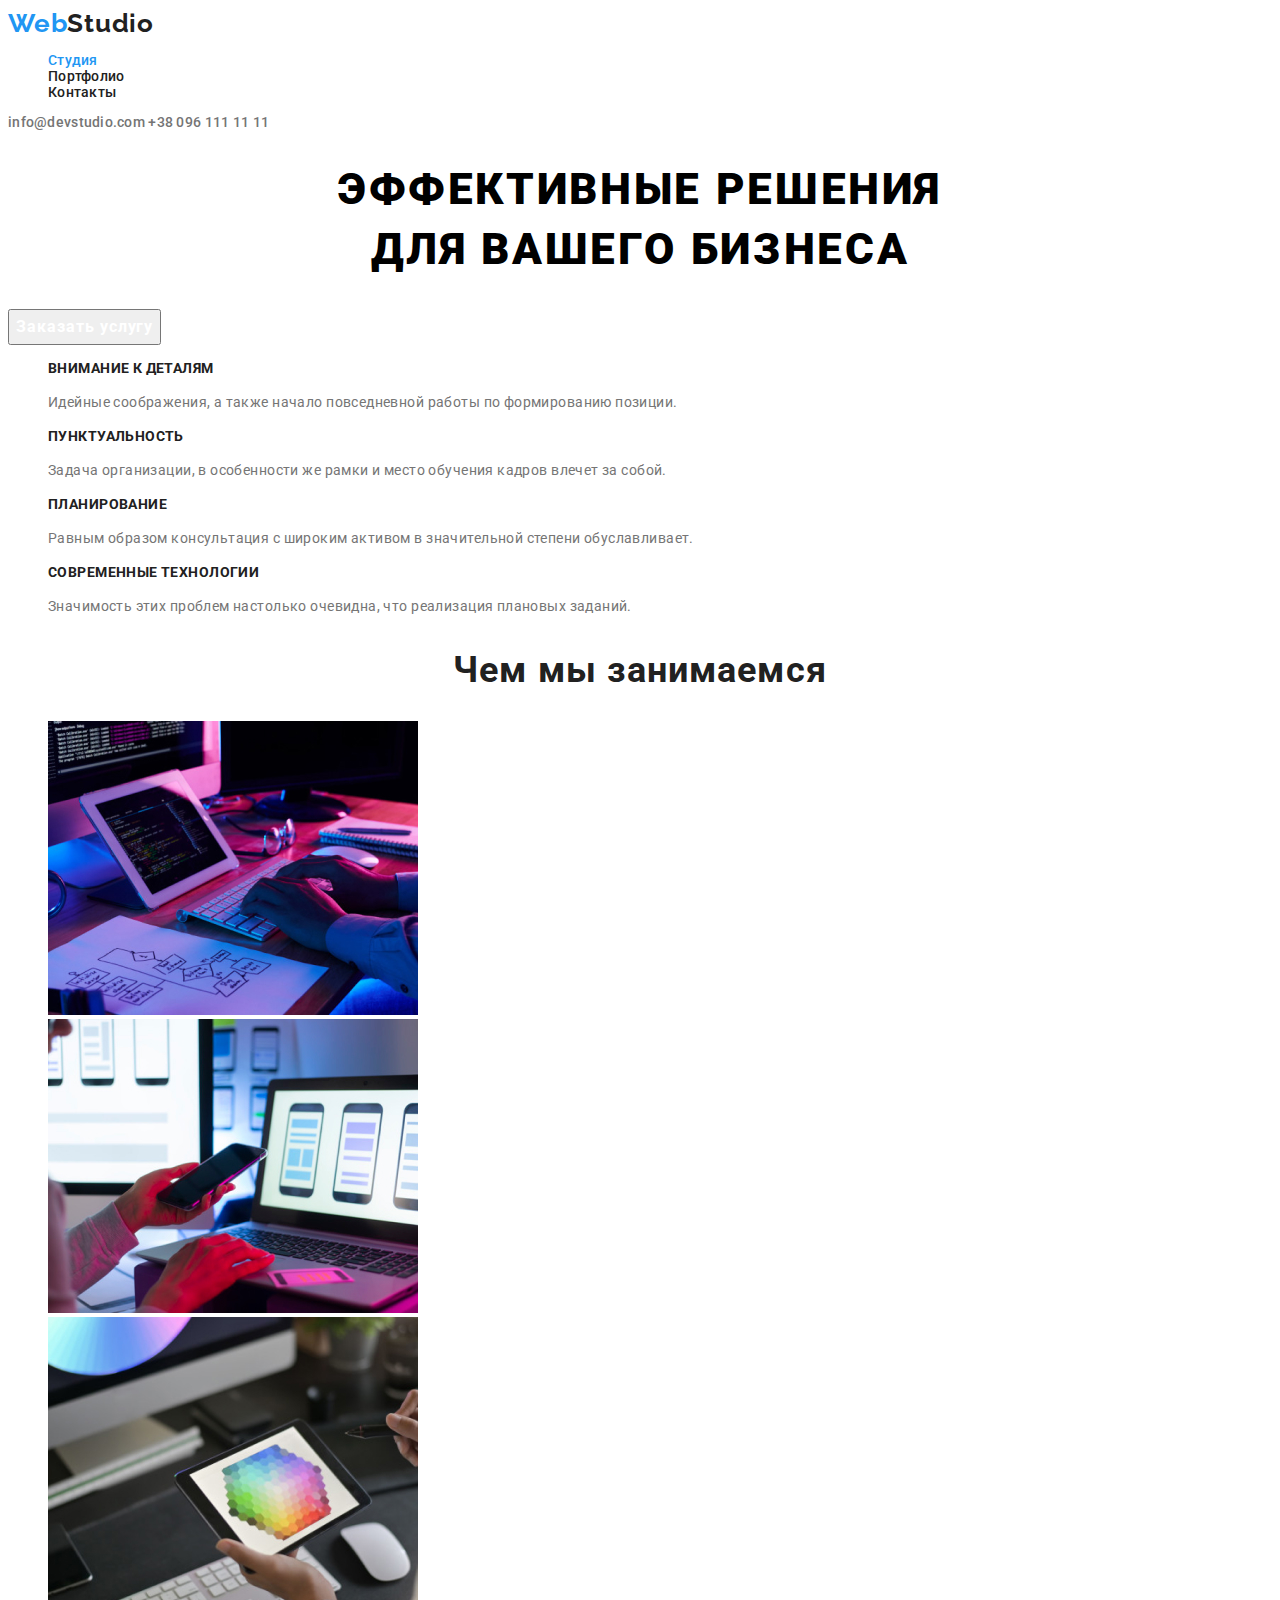
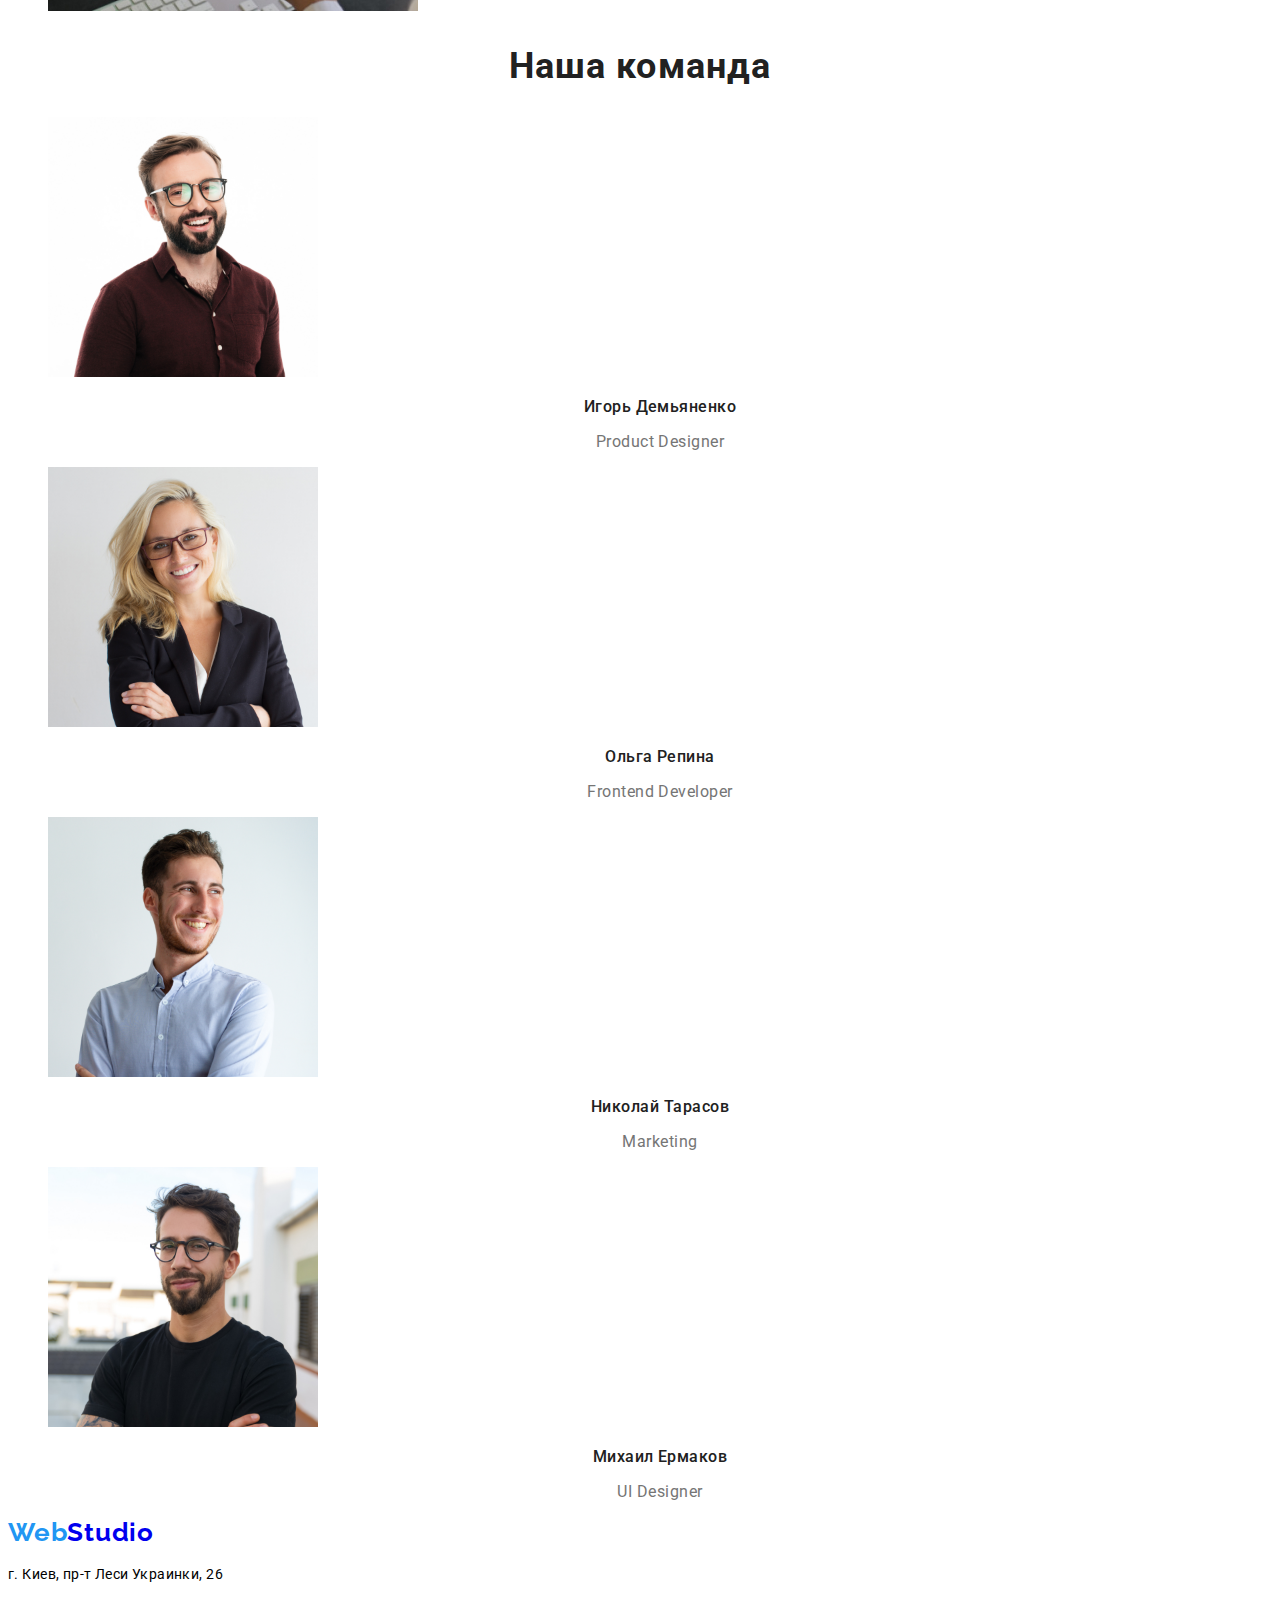
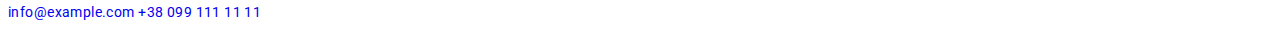
<file: index.html>
<!DOCTYPE html>
<html lang="ru">
<head>
    <meta charset="UTF-8">
    <meta name="viewport" content="width=device-width, initial-scale=1.0">
    <title>WebStudio</title>
    <link rel="preconnect" href="https://fonts.gstatic.com">
    <link href="https://fonts.googleapis.com/css2?family=Raleway:wght@600&family=Roboto:wght@400;500;700;900&display=swap"
        rel="stylesheet">
    <link rel="stylesheet" href="./css/styles.css" />
</head>
<body class="body studio">
    <header class="header">
        <nav class="site-nav">
            <a class="header-logo" href="./index.html"><span>Web</span>Studio</a>
            <ul class="nav-list">
                <li class="nav-list-item"> 
                    <a class="nav-list-link current" href="./index.html">Студия</a>
                </li>
                <li class="nav-list-item"> 
                    <a class="nav-list-link" href="./portfolio.html">Портфолио</a>
                </li>
                <li class="nav-list-item"> 
                    <a class="nav-list-link" href="#">Контакты</a>
                </li>
            </ul>
        </nav>

        <address class="header-address">
            <a class="header-mail" href="tomail:info@devstudio.com">info@devstudio.com</a>
            <a class="header-tel" href="tel:+380961111111">+38 096 111 11 11</a>
        </address>
        
    </header>
    <main class="main studio">
        <section class="hero">
            <h1 class="hero-title">Эффективные решения <br> для вашего бизнеса</h1><!-- Возможно не <br> ,а css-->
            <button class="hero-btn" type="button">Заказать услугу</button>
        </section>

        <section class="about">
            <ul class="about-list">
                <li class="about-list-item">
                    <h3 class="about-subtitle">Внимание к деталям</h3>
                    <p class="about-description">Идейные соображения, а также начало повседневной работы по формированию позиции.</p>
                </li>
                <li class="about-list-item">
                    <h3 class="about-subtitle">Пунктуальность</h3>
                    <p class="about-description">Задача организации, в особенности же рамки и место обучения кадров влечет за собой.</p>
                </li>
                
                <li class="about-list-item">
                    <h3 class="about-subtitle">Планирование</h3>
                    <p class="about-description">Равным образом консультация с широким активом в значительной степени обуславливает.</p>
                </li>
                <li class="about-list-item">
                    <h3 class="about-subtitle">Современные технологии</h3>
                    <p class="about-description">Значимость этих проблем настолько очевидна, что реализация плановых заданий.</p>
                </li>
            </ul>
            <h2 class="about-title">Чем мы занимаемся</h2>
            <ul class="about-links">
                <li>
                    <a href="#"><img src="image/img.jpg" alt="человек работает за компьютером" width="370" height="294"></a>
                </li>
                <li>
                    <a href="#"><img src="image/img(1).jpg" alt="человек с телефоном в руках" width="370" height="294"></a>
                </li>
                <li>
                    <a href="#"><img src="image/img(2).jpg" alt="планшет в руках" width="370" height="294"></a>
                </li>
            </ul>

        </section>

        <section class="command">
            <h2 class="command-title">Наша команда</h2>
            <ul class="command-list">
                <li>
                    <a href="#"><img src="image/img(3).jpg" alt="Фото Игорь Демьяненко" width="270" height="260"></a>
                    <h3 class="command-list-name">Игорь Демьяненко</h3>
                    <p class="command-description">Product Designer</p>
                </li>
                <li>
                    <a href="#"><img src="image/img(4).jpg" alt="Фото Ольга Репина" width="270" height="260"></a>
                    <h3 class="command-list-name">Ольга Репина</h3>
                    <p class="command-description">Frontend Developer</p>
                </li>
                <li>
                    <a href="#"><img src="image/img(5).jpg" alt="Фото Николай Тарасов" width="270" height="260"></a>
                    <h3 class="command-list-name">Николай Тарасов</h3>
                    <p class="command-description">Marketing</p>
                </li>
                <li>
                    <a href="#"><img src="image/img(6).jpg" alt="Фото Михаил Ермаков" width="270" height="260"></a>
                    <h3 class="command-list-name">Михаил Ермаков</h3>
                    <p class="command-description">UI Designer</p>
                </li>
            </ul>
        </section>

    </main>

    <footer class="footer">
        <a class="footer-logo" href="./index.html"><span>Web</span>Studio</a>
        <address class="address">
            <p class="footer-address-item">г. Киев, пр-т Леси Украинки, 26</p>
            <a class="footer-mail" href="mailto:info@example.com">info@example.com</a>
            <a class="footer-tel" href="tel:+380991111111">+38 099 111 11 11</a>
        </address>
    </footer>
    
</body>
</html>
</file>
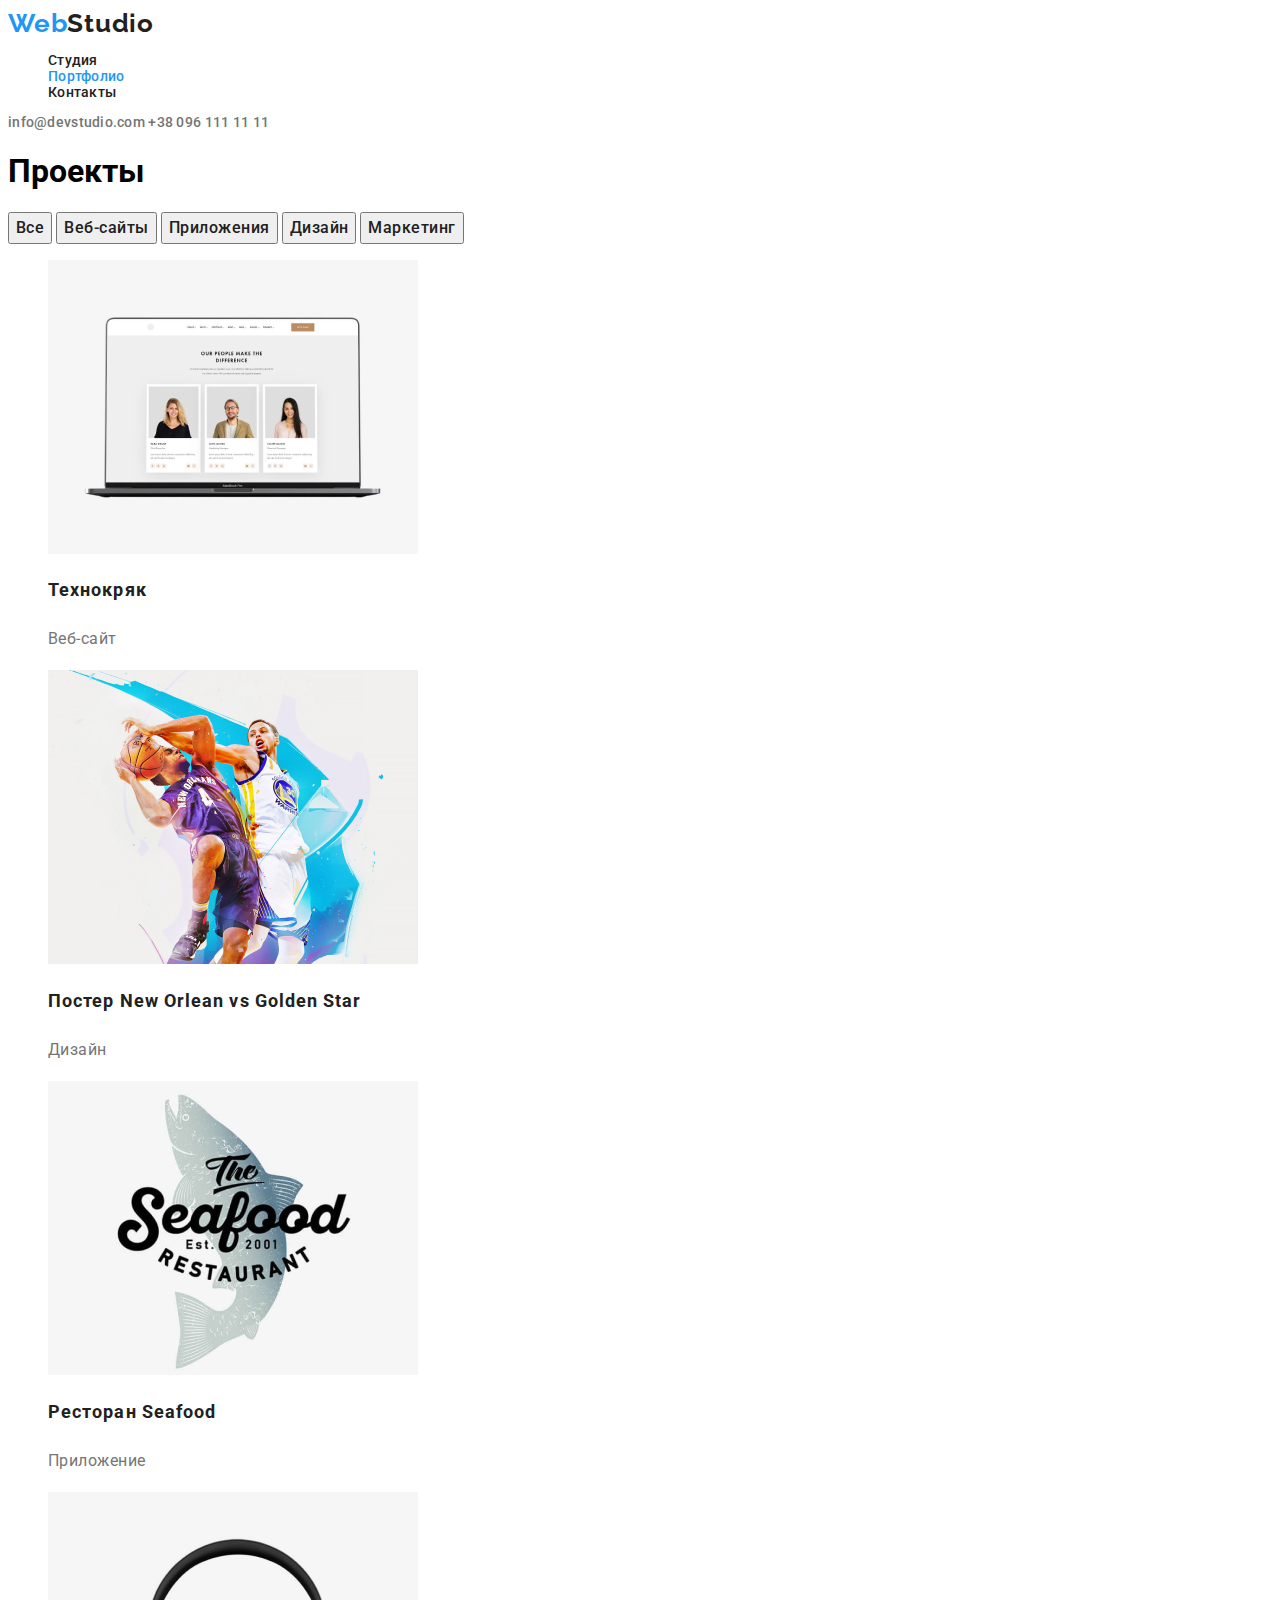
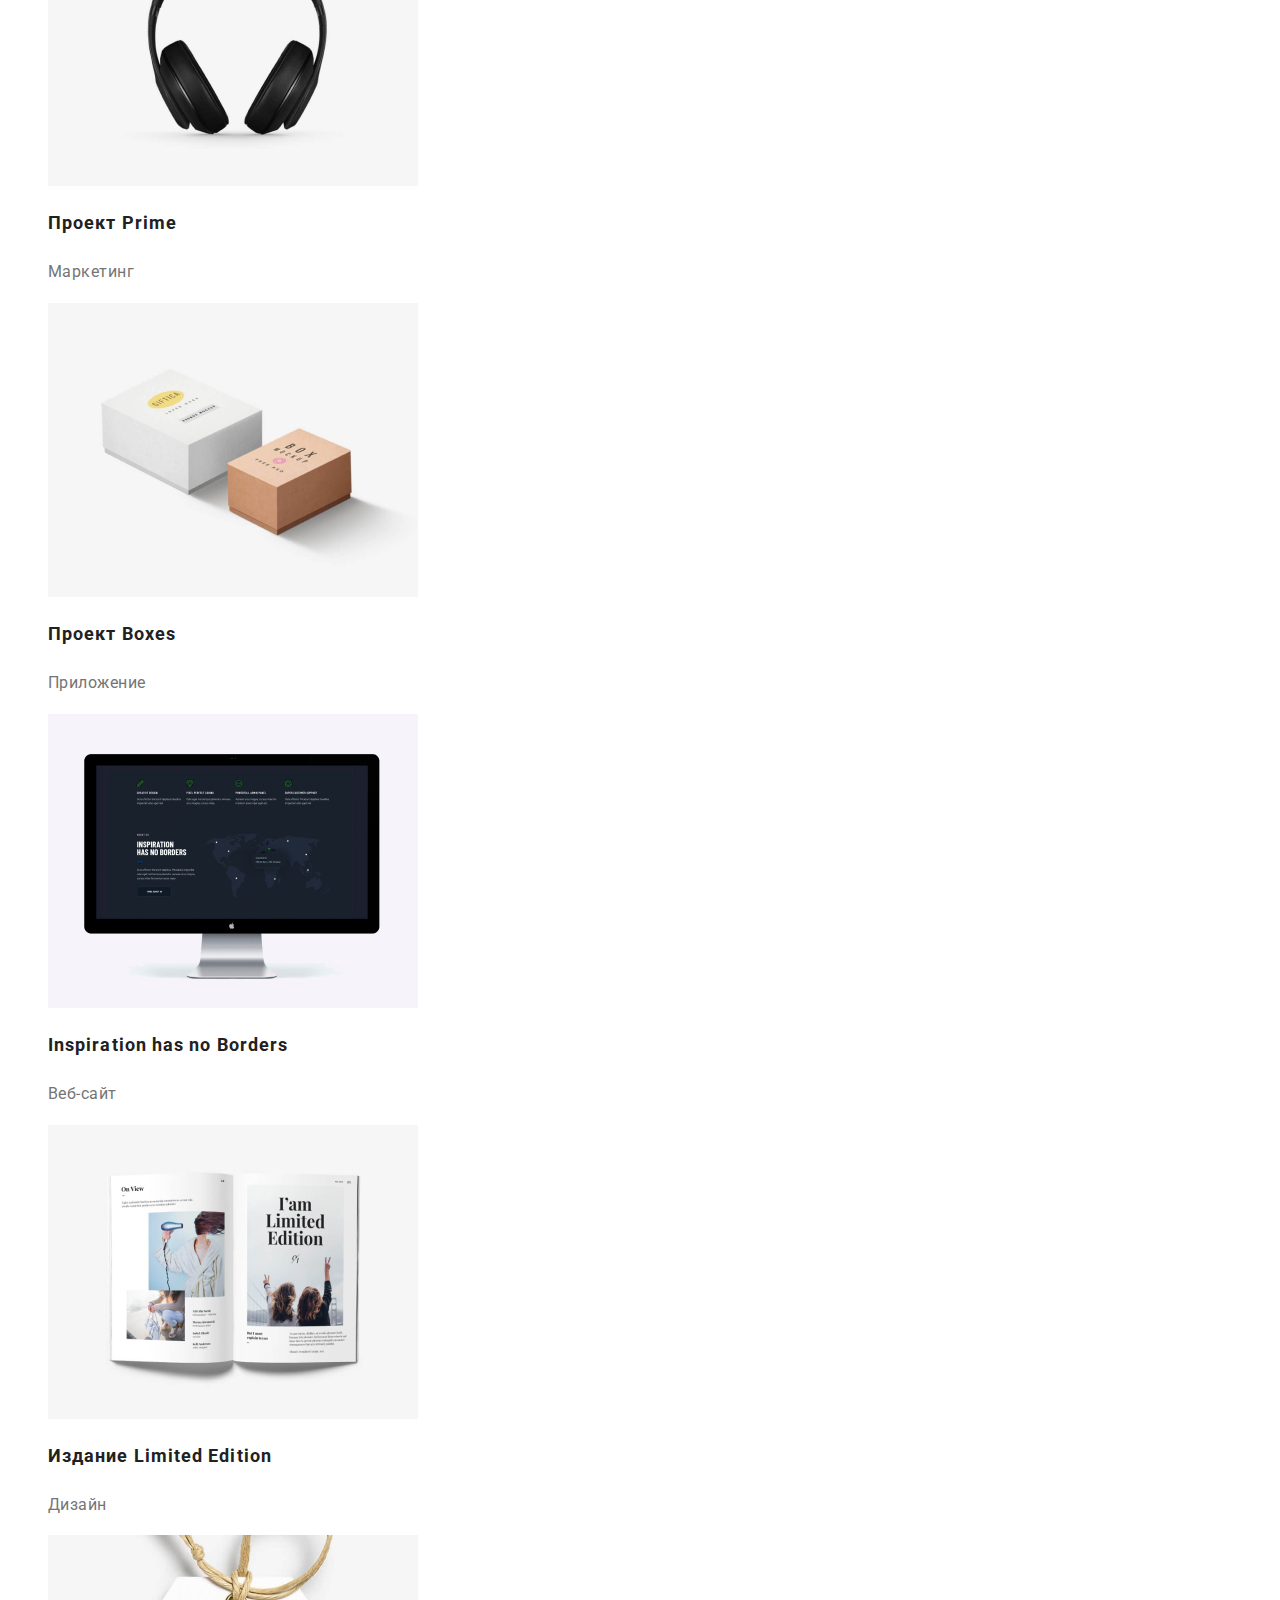
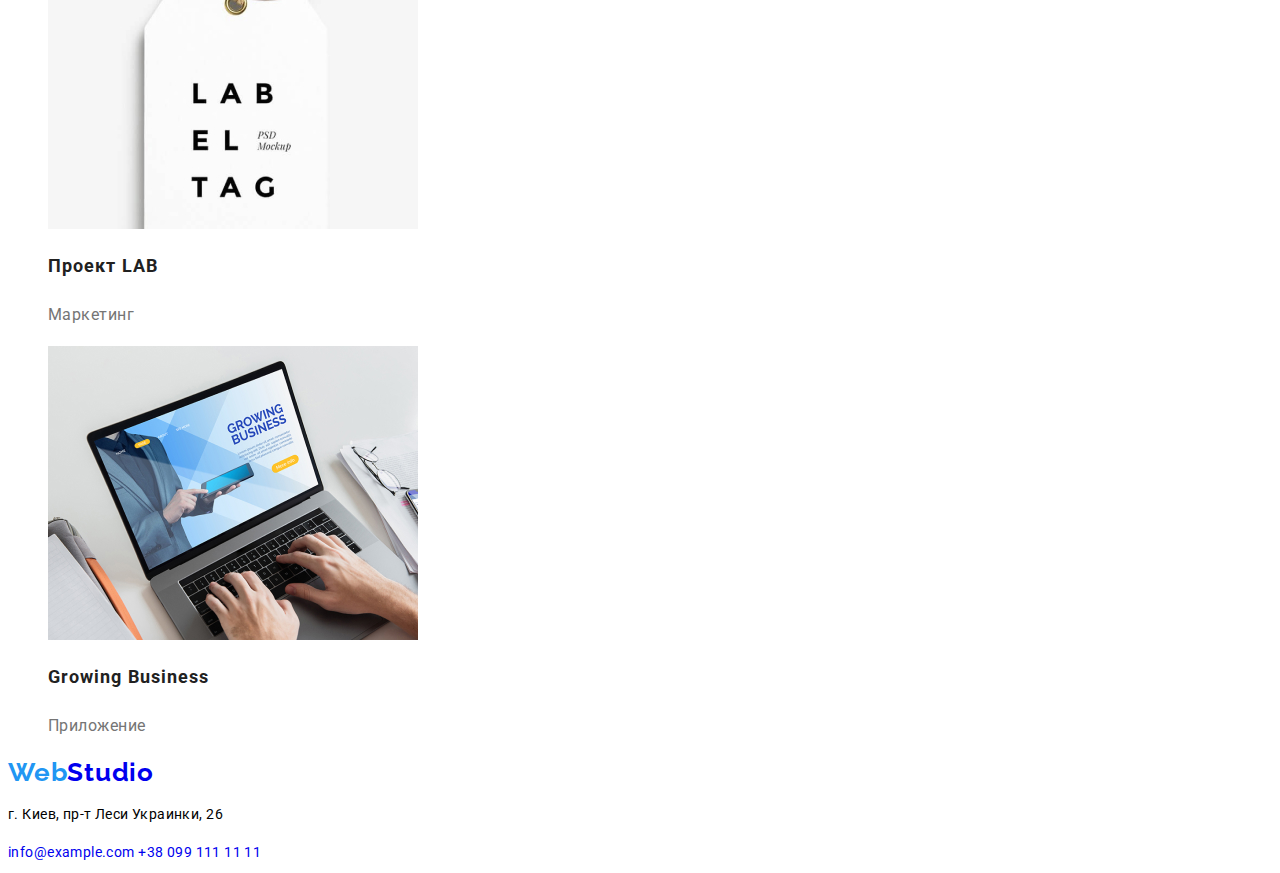
<file: portfolio.html>
<!DOCTYPE html>
<html lang="ru">
<head>
    <meta charset="UTF-8">
    <meta name="viewport" content="width=device-width, initial-scale=1.0">
    <title>WebStudio</title>
    <link rel="preconnect" href="https://fonts.gstatic.com">
    <link href="https://fonts.googleapis.com/css2?family=Raleway:wght@600&family=Roboto:wght@400;500;700;900&display=swap"
        rel="stylesheet">
    <link rel="stylesheet" href="./css/styles.css" />
</head>
<body class="body portfolio">
    <header class="header">
        <nav class="site-nav">
            <a class="header-logo" href="./index.html"><span>Web</span>Studio</a>
            <ul class="nav-list">
                <li class="nav-list-item">
                    <a class="nav-list-link" href="./index.html">Студия</a>
                </li>
                <li class="nav-list-item">
                    <a class="nav-list-link current" href="./portfolio.html">Портфолио</a>
                </li>
                <li class="nav-list-item">
                    <a class="nav-list-link" href="#">Контакты</a>
                </li>
            </ul>
        </nav>
    
        <address class="header-address">
            <a class="header-mail" href="tomail:info@devstudio.com">info@devstudio.com</a>
            <a class="header-tel" href="tel:+380961111111">+38 096 111 11 11</a>
        </address>
    
    </header>

    <main class="main portfolio">
        <section class="projects">
            <h1>Проекты</h1> <!--невидимый-->
            <button class="btn-sorting" type="button">Все</button>
            <button class="btn-sorting" type="button">Веб-сайты</button>
            <button class="btn-sorting" type="button">Приложения</button>
            <button class="btn-sorting" type="button">Дизайн</button>
            <button class="btn-sorting" type="button">Маркетинг</button>

            <ul class="projects-list">
                <li class="projects-list-item">
                    <a href="#"><img src="image/img(7).jpg" alt="ноутбук с открытым веб-сайтом" width="370" height="294"></a>
                    <h2 class="project-name">Технокряк</h2>
                    <p class="projects-list-text">Веб-сайт</p>
                </li>

                <li class="projects-list-item">
                    <a href="#"><img src="image/img(8).jpg" alt="два спортсмена играют в баскетбол" width="370" height="294"></a>
                    <h2 class="project-name">Постер New Orlean vs Golden Star</h2>
                    <p class="projects-list-text">Дизайн</p>
                </li>

                <li class="projects-list-item">
                    <a href="#"><img src="image/img(9).jpg" alt="логотип ресторана" width="370" height="294"></a>
                    <h2 class="project-name">Ресторан Seafood</h2>
                    <p class="projects-list-text">Приложение</p>
                </li>

                <li class="projects-list-item">
                    <a href="#"><img src="image/img(10).jpg" alt="наушники" width="370" height="294"></a>
                    <h2 class="project-name">Проект Prime</h2>
                    <p class="projects-list-text">Маркетинг</p>
                </li>

                <li class="projects-list-item">
                    <a href="#"><img src="image/img(11).jpg" alt="две коробки" width="370" height="294"></a>
                    <h2 class="project-name">Проект Boxes</h2>
                    <p class="projects-list-text">Приложение</p>
                </li>

                <li class="projects-list-item">
                    <a href="#"><img src="image/img(12).jpg" alt="монитор с открытым веб-сайом" width="370" height="294"></a>
                    <h2 class="project-name">Inspiration has no Borders</h2>
                    <p class="projects-list-text">Веб-сайт</p>
                </li>

                <li class="projects-list-item">
                    <a href="#"><img src="image/img(13).jpg" alt="открытая книга" width="370" height="294"></a>
                    <h2 class="project-name">Издание Limited Edition</h2>
                    <p class="projects-list-text">Дизайн</p>
                </li>

                <li class="projects-list-item">
                    <a href="#"><img src="image/img(14).jpg" alt="логотип" width="370" height="294"></a>
                    <h2 class="project-name">Проект LAB</h2>
                    <p class="projects-list-text">Маркетинг</p>
                </li>

                <li class="projects-list-item">
                    <a href="#"><img src="image/img(15).jpg" alt="работающий ноутбук" width="370" height="294"></a>
                    <h2 class="project-name">Growing Business</h2>
                    <p class="projects-list-text">Приложение</p>
                </li>

            </ul>
        </section>

    </main>

    <footer class="footer">
        <a class="footer-logo" href="./index.html"><span>Web</span>Studio</a>
        <address class="address">
            <p class="footer-address-item">г. Киев, пр-т Леси Украинки, 26</p>
            <a class="footer-mail" href="mailto:info@example.com">info@example.com</a>
            <a class="footer-tel" href="tel:+380991111111">+38 099 111 11 11</a>
        </address>
    </footer>
</body>
</html>
</file>
<file: css/styles.css>
:root {
  --accent-color: #2196f3;
  --main-color: #757575;
  --secondary-color: #212121;
  --other-color: #ffffff;
}

.body {
  font-family: "Roboto", sans-serif;
  font-style: normal;
}
ul {
  list-style: none;
}
a {
  text-decoration: none;
}

/*----------HEADER----------- */

.header {
  font-weight: 500;
  font-size: 14px;
  line-height: 1.14;
  letter-spacing: 0.02em;
}

.header-logo {
  font-family: "Raleway", sans-serif;
  font-weight: 700;
  font-size: 26px;
  line-height: 1.19;
  letter-spacing: 0.03em;
  color: var(--secondary-color);
}
.header-logo > span {
  color: var(--accent-color);
}

.nav-list-link {
  color: var(--secondary-color);
}

.header-mail,
.header-tel {
  font-style: normal;
  color: var(--main-color);
}

.nav-list-link:hover,
.nav-list-link:focus,
.header-mail:hover,
.header-mail:focus,
.header-tel:hover,
.header-tel:focus {
  color: var(--accent-color);
}

.current {
  color: var(--accent-color);
}
/*----------END-HEADER----------- */

/*----------FOOTER----------- */

.footer {
  font-weight: 400;
  font-size: 14px;
  line-height: 1.71;
  letter-spacing: 0.03em;
}
.footer-logo {
  font-family: Raleway;
  font-weight: 700;
  font-size: 26px;
  line-height: 1.19;
  letter-spacing: 0.03em;
  /*color: var(--other-color);*/
}

.footer-logo > span {
  color: var(--accent-color);
}
.footer-address-item {
  font-style: normal;
  /*color: var(--other-color);*/
}
.footer-mail,
.footer-tel {
  font-style: normal;
  /*color: rgba(255, 255, 255, 0.6);*/
}
/*----------END-FOOTER----------- */

/*----------MAIN Cтудия----------- */

.hero-title {
  font-weight: 900;
  font-size: 44px;
  line-height: 1.36;
  text-align: center;
  letter-spacing: 0.06em;
  text-transform: uppercase;
  /*color: var(--other-color);*/
}

.hero-btn {
  font-family: "Roboto", sans-serif;
  font-style: normal;
  font-weight: 700;
  font-size: 16px;
  line-height: 1.87;
  text-align: center;
  letter-spacing: 0.06em;
  color: var(--other-color);
}

.about-subtitle {
  font-weight: 700;
  font-size: 14px;
  line-height: 1.14;
  letter-spacing: 0.03em;
  text-transform: uppercase;
  color: var(--secondary-color);
}

.about-description {
  font-weight: 400;
  font-size: 14px;
  line-height: 1.71;
  letter-spacing: 0.03em;
  color: var(--main-color);
}

.about-title,
.command-title {
  font-weight: 700;
  font-size: 36px;
  line-height: 1.17;
  text-align: center;
  letter-spacing: 0.03em;
  color: var(--secondary-color);
}

.command-list-name {
  font-weight: 500;
  font-size: 16px;
  line-height: 1.19;
  text-align: center;
  letter-spacing: 0.03em;
  color: var(--secondary-color);
}

.command-description {
  font-weight: 400;
  font-size: 16px;
  line-height: 1.19;
  text-align: center;
  letter-spacing: 0.03em;
  color: var(--main-color);
}
/*----------END-MAIN Cтудия----------- */

/*----------MAIN Портфолио----------- */

.btn-sorting {
  font-family: "Roboto", sans-serif;
  font-style: normal;
  font-weight: 500;
  font-size: 16px;
  line-height: 1.62;
  text-align: center;
  letter-spacing: 0.03em;
  color: var(--secondary-color);
}

.btn-sorting:hover,
.btn-sorting:focus {
  color: var(--other-color);
}

.project-name {
  font-weight: 700;
  font-size: 18px;
  line-height: 2;
  letter-spacing: 0.06em;
  color: var(--secondary-color);
}

.projects-list-text {
  font-weight: 400;
  font-size: 16px;
  line-height: 1.87;
  letter-spacing: 0.03em;
  color: var(--main-color);
}
/*----------END-MAIN Портфолио----------- */
</file>
